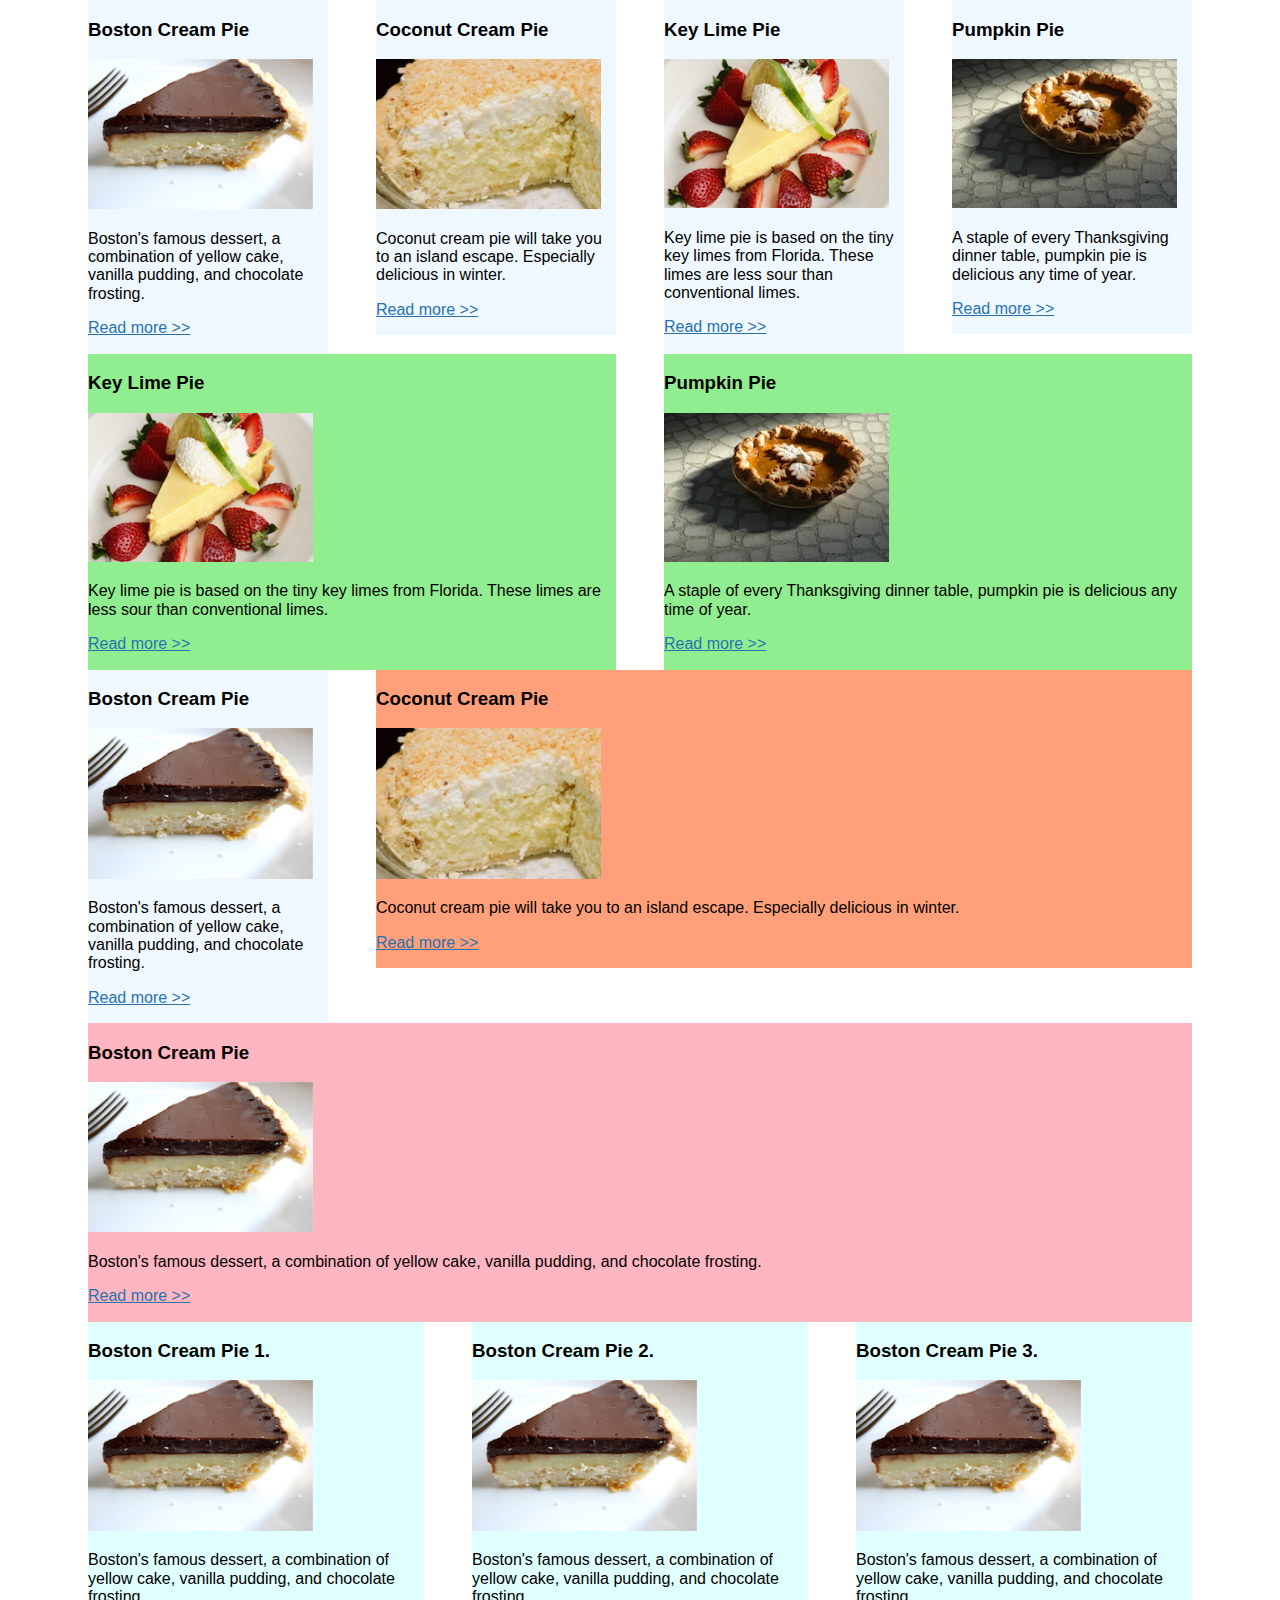
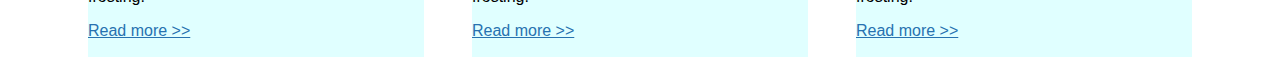
<file: float-exercise/index.html>
<!DOCTYPE html>
<html lang="en">
<head>
	<meta charset="UTF-8">
	<title>Document</title>
	<meta name="viewport" content="width=device-width, initial-scale=1.0">
	<link rel="stylesheet" href="css/normalize.css">
	<link rel="stylesheet" href="css/floats.css">
</head>
<body>
	<div class="wrapper">
<!-- row 1, 4 individual boxes -->
		<div class="row">
			<article class="col-1-2">
				<h3>Boston Cream Pie</h3>
			    <img src="img/boston-cream.jpg" alt="Boston creme pie.">
			    <p>Boston's famous dessert, a combination of yellow cake, vanilla pudding, and chocolate frosting.</p>
			    <p><a href="http://www.foodnetwork.com/recipes/boston-cream-pie-recipe0-1908702">Read more &gt;&gt;</a></p>
			</article>
			<article class="col-1-2">
		    	<h3>Coconut Cream Pie</h3>
		    	<img src="img/coconut-cream.jpg" alt="Coconut cream pie.">
		    	<p>Coconut cream pie will take you to an island escape. Especially delicious in winter.</p>
		    	<p><a href="https://www.favfamilyrecipes.com/coconut-cream-pie-2/">Read more &gt;&gt;</a></p>
		    </article>
		    <article class="col-1-2">
		    	<h3>Key Lime Pie</h3>
		    	<img src="img/keylime-pie.jpg" alt="Key lime pie.">
		    	<p>Key lime pie is based on the tiny key limes from Florida. These limes are less sour than conventional limes. </p>
		    	<p><a href="https://www.epicurious.com/recipes/food/views/key-lime-pie-108125" target="_blank">Read more &gt;&gt;</a></p>
		    </article>
		    <article class="col-1-2">
		    	<h3>Pumpkin Pie</h3>
		    	<img src="img/pumpkin-pie.jpg" alt="Pumpkin pie.">
		    	<p>A staple of every Thanksgiving dinner table, pumpkin pie is delicious any time of year.</p>
		    	<p><a href="http://www.kingarthurflour.com/recipes/pumpkin-pie-recipe" target="_blank">Read more &gt;&gt;</a></p>
		    </article>
		</div>
<!-- row 2, 2 boxes spanning 2 rows -->
		<div class="row">
		    <article class="col-2">
		    	<h3>Key Lime Pie</h3>
		    	<img src="img/keylime-pie.jpg" alt="Key lime pie.">
		    	<p>Key lime pie is based on the tiny key limes from Florida. These limes are less sour than conventional limes. </p>
		    	<p><a href="https://www.epicurious.com/recipes/food/views/key-lime-pie-108125" target="_blank">Read more &gt;&gt;</a></p>
		    </article>
		    <article class="col-2">
		    	<h3>Pumpkin Pie</h3>
		    	<img src="img/pumpkin-pie.jpg" alt="Pumpkin pie.">
		    	<p>A staple of every Thanksgiving dinner table, pumpkin pie is delicious any time of year.</p>
		    	<p><a href="http://www.kingarthurflour.com/recipes/pumpkin-pie-recipe" target="_blank">Read more &gt;&gt;</a></p>
		    </article>
		</div>

<!-- row 4: narrow left column, wide right/content column -->
		<div class="row">
			<article class="col-1-4">
				<h3>Boston Cream Pie</h3>
			    <img src="img/boston-cream.jpg" alt="Boston creme pie.">
			    <p>Boston's famous dessert, a combination of yellow cake, vanilla pudding, and chocolate frosting.</p>
			    <p><a href="http://www.foodnetwork.com/recipes/boston-cream-pie-recipe0-1908702">Read more &gt;&gt;</a></p>
			</article>
			<article class="col-3">
		    	<h3>Coconut Cream Pie</h3>
		    	<img src="img/coconut-cream.jpg" alt="Coconut cream pie.">
		    	<p>Coconut cream pie will take you to an island escape. Especially delicious in winter.</p>
		    	<p><a href="https://www.favfamilyrecipes.com/coconut-cream-pie-2/">Read more &gt;&gt;</a></p>
		    </article>
		</div>
<!-- row 4: one column -->
		<div class="row">
			<article class="col-4">
				<h3>Boston Cream Pie</h3>
			    <img src="img/boston-cream.jpg" alt="Boston creme pie.">
			    <p>Boston's famous dessert, a combination of yellow cake, vanilla pudding, and chocolate frosting.</p>
			    <p><a href="http://www.foodnetwork.com/recipes/boston-cream-pie-recipe0-1908702">Read more &gt;&gt;</a></p>
			</article>
		</div>
		<div class="row">
			<article class="col-5">
				<h3>Boston Cream Pie 1.</h3>
			    <img src="img/boston-cream.jpg" alt="Boston creme pie.">
			    <p>Boston's famous dessert, a combination of yellow cake, vanilla pudding, and chocolate frosting.</p>
			    <p><a href="http://www.foodnetwork.com/recipes/boston-cream-pie-recipe0-1908702">Read more &gt;&gt;</a></p>
			</article>
			<article class="col-5">
				<h3>Boston Cream Pie 2.</h3>
			    <img src="img/boston-cream.jpg" alt="Boston creme pie.">
			    <p>Boston's famous dessert, a combination of yellow cake, vanilla pudding, and chocolate frosting.</p>
			    <p><a href="http://www.foodnetwork.com/recipes/boston-cream-pie-recipe0-1908702">Read more &gt;&gt;</a></p>
			</article>
			<article class="col-5">
				<h3>Boston Cream Pie 3.</h3>
			    <img src="img/boston-cream.jpg" alt="Boston creme pie.">
			    <p>Boston's famous dessert, a combination of yellow cake, vanilla pudding, and chocolate frosting.</p>
			    <p><a href="http://www.foodnetwork.com/recipes/boston-cream-pie-recipe0-1908702">Read more &gt;&gt;</a></p>
			</article>
		</div>
	</div>
</body>
</html>
</file>
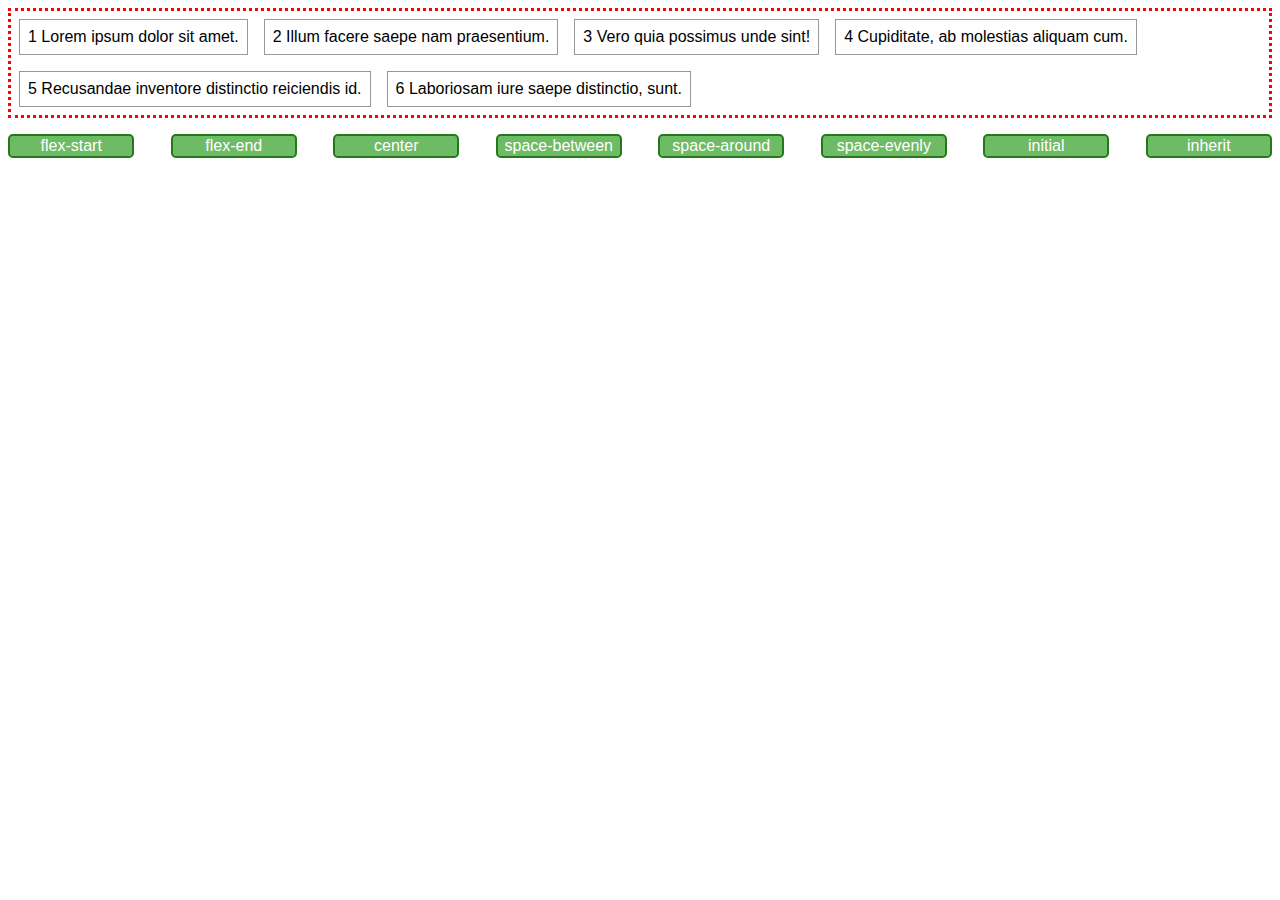
<file: flexbox-exercise/boxes.html>
<!DOCTYPE html>
<html lang="en">
  <head>
    <meta charset="UTF-8" />
    <title>Flexbox</title>
    <link href="css/boxes.css" rel="stylesheet" />
    <link rel="shortcut icon" href="" />
    <script src="https://ajax.googleapis.com/ajax/libs/jquery/3.5.1/jquery.min.js"></script>
  </head>
  <body>
    <ul>
      <li class="flex1">1 Lorem ipsum dolor sit amet.</li>
      <li class="flex1">2 Illum facere saepe nam praesentium.</li>
      <li class="flex2">3 Vero quia possimus unde sint!</li>
      <li class="flex1">4 Cupiditate, ab molestias aliquam cum.</li>
      <li class="flex2">5 Recusandae inventore distinctio reiciendis id.</li>
      <li class="flex1">6 Laboriosam iure saepe distinctio, sunt.</li>
    </ul>

    <div class="button-container-justify primary">
      <button>flex-start</button>
      <button>flex-end</button>
      <button>center</button>
      <button>space-between</button>
      <button>space-around</button>
      <button>space-evenly</button>
      <button>initial</button>
      <button>inherit</button>
    </div>

    <script>
      $.getScript("../useful_functions.js", function () {
        $(document).ready(function () {
          const liElements = $("ul");
          const liButtons = $(".button-container-justify > button");
          applyStyle(liButtons, liElements, "justify-content");
        });
      });
    </script>
  </body>
</html>
</file>
<file: float-exercise/css/floats.css>
/* Border box declaration 
https://www.paulirish.com/2012/box-sizing-border-box-ftw/ */
html {
    box-sizing: border-box;
    
    /*  
    Different then content-box
    
    width: ===>  ( content+padding+border) all together  
    It is not inhirited 

    Best source for this one is https://developer.mozilla.org/en-US/docs/Web/CSS/box-sizing
    
    */
  }
  /* inherit border-box on all elements in the universe and before and after
   */
  *, 
  *:before, 
  *:after {
    box-sizing: inherit;
  }
  
  body {
      font-family: Arial, Geneva, sans-serif;
  }
  a {
      color: #2772B0;
  }
  .wrapper {
      width: 97%;
      max-width: 1200px;
      margin: 0 auto;
      float: none;
      background-color: #fff;
  }
  
  div img {
      width: 100%;
      max-width: 225px; 
  }

 .row::after {
    content:"";
    display: table;
    clear:both; /* Clears all the floats from left and right aka pushes them down*/
 } 

 [class*='col-'] { /* Put this on every element that has class with 'col-'*/
    width: 92%;  /* This one is for the mobile version where we want just one item per row*/
    margin-left: 4%;
    margin-right: 4%;
    min-height: 1px;
 }

 .col-1-2,
 .col-1-4 {
     background-color: aliceblue;
 }
 .col-2 {
    background-color: lightgreen
 }
 .col-3 {
    background-color: lightsalmon;
 }
 .col-4 {
    background-color: lightpink;
 }
 .col-5 {
    background-color: lightcyan;
 }
  
  
  /* Mobile Landscape Screen Sizes */
  @media only screen and (min-width: 480px)  { /* only screen because we have olso the print versions */
    [class*='col-'] {
		margin-right: 0;
        min-height: 1px;
        float: left;
	}
	.col-1-2,
	.col-2 {
        width: 44%;
	}
	.col-1-4,
	.col-3,
	.col-4 {
		width: 92%;
    }
    .col-5 {
        width: 28%;
    }
  }
  /* Desktop screen Sizes */
  @media only screen and (min-width: 768px) {
    .col-1-2, 
	.col-1-4 {
        width: 20%;
        /* The math goes 
        4 items in col-1-2 = 4 * 20+4(margin-right) = 24 * 4 = 96% < 100%
        So the items will fit, the max number is
        100 - numberOfElement * (marginRight + width) >=0
        100 - 4 * (4 + width) >=0
        100-16-4 * width >= 0
        - 4 * width >= - 84
        width <= 21
        */
	}
	.col-2 {
		width: 44%;
	}
	.col-3 {
		width: 68%;
	}
	.col-4 {
		width: 92%;
	}
  }
</file>
<file: flexbox-exercise/css/boxes.css>
body {
	font-family: Arial, Helvetica, sans-serif;
}
ul {
	list-style-type: none;
	padding: 0;
	margin: 0;
    border: 3px dotted red;
    display: flex;
    flex-direction: row; /*Also the default value*/
    flex-wrap: wrap; 
    /* The items are wide as the content 
    and moves the box down if you resize the window 
    The default value is nowrap
    */

    flex-flow: row wrap; /* Shorthand for the 10. and 11. line */
}
li {
	border: 1px solid #999;
	margin: 0.5em;
	padding: 0.5em;
}
.button-container-justify {
    display: flex;
    justify-content: space-between;
    flex-wrap: wrap;
    
}

.primary > button {
    font-size: 1rem;
    width: 10%;
    margin-top: 1rem;
    border-radius: 0.3rem;
    border: 2px solid #25791C;
    background-color: #6EBB66;
    color: white;
}

.primary > button:hover {
    cursor: pointer;
    background-color: white;
    color: #6EBB66;
}
</file>
